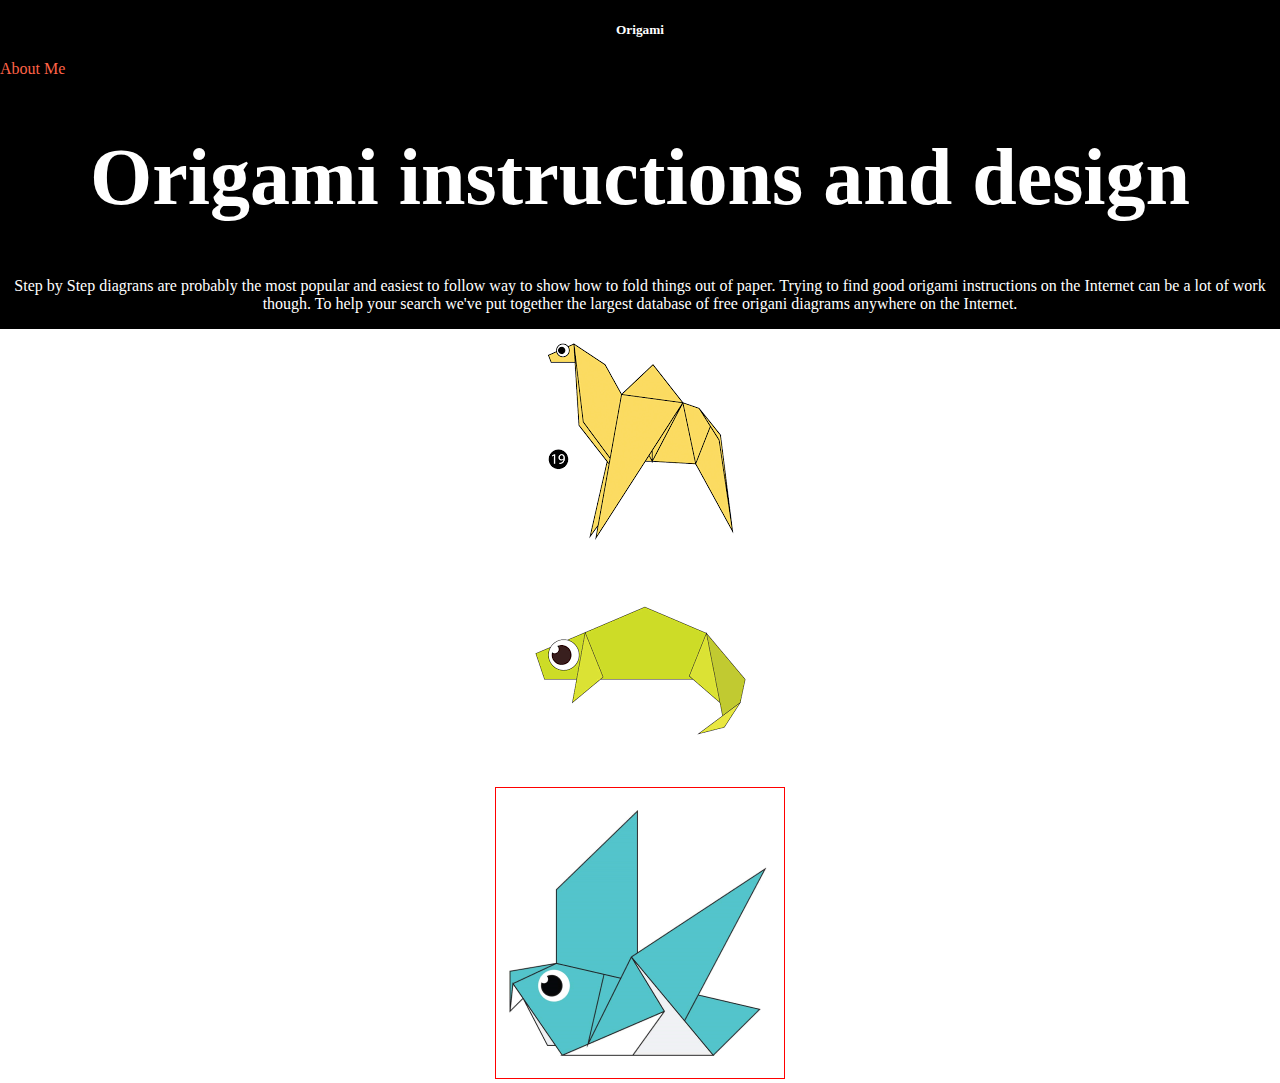
<file: index.html>
<!DOCTYPE HTML>
<html>
    <head>
<title>
    Origami
</title>
<link rel="stylesheet" type="text/css" href="style.css"/>
    </head>
    <body>
<div class = margin>
    <center>
        <h5>Origami</h5>
       
    </center>
    <right> <a href="ind.html">About Me</a></right>

</div>
    <div class = hi>
    <center>
    <h1>Origami instructions and design</h1>
    <p>Step by Step diagrans are probably the most popular and easiest to follow way to show how to fold things out of paper.
        Trying to find good origami instructions on the Internet can be a lot of work though. To help your search we've put
        together the largest database of free origani diagrams anywhere on the Internet.
        </p>
</center></div>
<div class = hello>
    <a href = "http://origami.me/camel"><img src = "camel.png"/></a>
    <p>camel</p>
    </div>
    <div class = hello>
    <a href="http://origami.me/chameleon/"><img src = "charmeleon.png"/></a>
<p>Charmeleon</p>
</div>
<div class = hello>
    <a href="http://origami.me/pigeon/"><img src = "poo.png"/></a>
<p>Pegion</p>
</div>


    </body>
</html>
</file>
<file: style.css>
html,body {
    margin: 0;
    padding: 0;
   
    background-color:black;
    background-size: 100% 100%;
    
  }
  
  canvas{
    border: 2px solid black;
  }
  

  h1 {
    color: white;
    font-size: 500%;
    font-family: 'sans-serif';
  }  
  h5{
    size: 10%;
    
  }
  .whole{
    background-color: black;
    color: white;
  
    margin: 10%;
    padding: 2%;
    border-radius: 100px;
  }
p{
  color:white;
}
.hello{
  display: flex;
  flex-wrap: wrap;
  justify-content:space-evenly;
  background-color: white
}
.hi{
  background-color: black;
}
.margin{
  background-color: black;
  color:white;
}
.hello p{
  color:black;
  position:  absolute;
top: 50%;
left: 50%;
transform: translate(-50%,-50%);
opacity: 0;

}
.hello:hover p{
  opacity: 1;
}
.hello:hover img{
  opacity: 0.33;
}

a{
  text-align: left;
  color: tomato;
  text-decoration: none;
}
</file>
